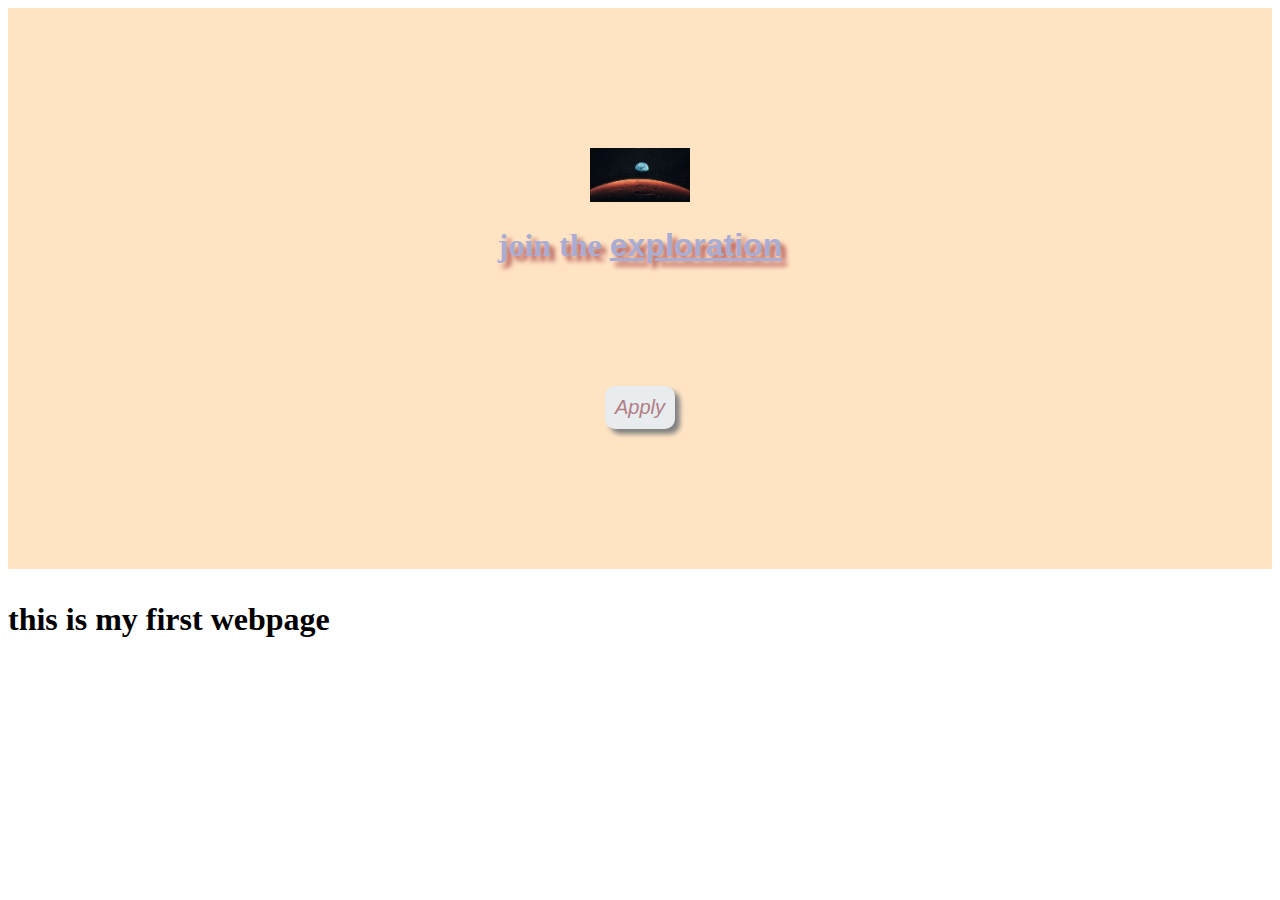
<file: adv.html>
<!DOCTYPE html>
<html lang="en">

<head>
    <meta charset="UTF-8">
    <meta name="viewport" content="width=device-width, initial-scale=1.0">
    <title>Document</title>
    <link rel="stylesheet" href="anim.css">
    <!-- //use unsplash for free images -->
</head>

<body>
    <div class="nav">
        <!-- <video width="320" height="240" controls>
        <source src="https://youtu.be/oBXSvS2QKxU" type="video/mp4"> -->
        <!-- <video controls>
        <source src="https://www.w3schools.com/html/mov_bbb.mp4" type="video/mp4"
            style="width: 50vw; height: 50vh; border-radius: 80px; margin: 20px;">
    </video>

    <audio controls>
        <source src="https://www.soundhelix.com/examples/mp3/SoundHelix-Song-1.mp3" type="audio/mpeg"> -->
        <img src="mars.img.webp" id="im">

        <h1> join the <span class="ut">exploration</span></h1>
        <div>
            <button class="btn">Apply</button>
        </div>

    </div>
    <h1>
        <p>this is my first webpage</p>
    </h1>

</body>


</html>
</file>
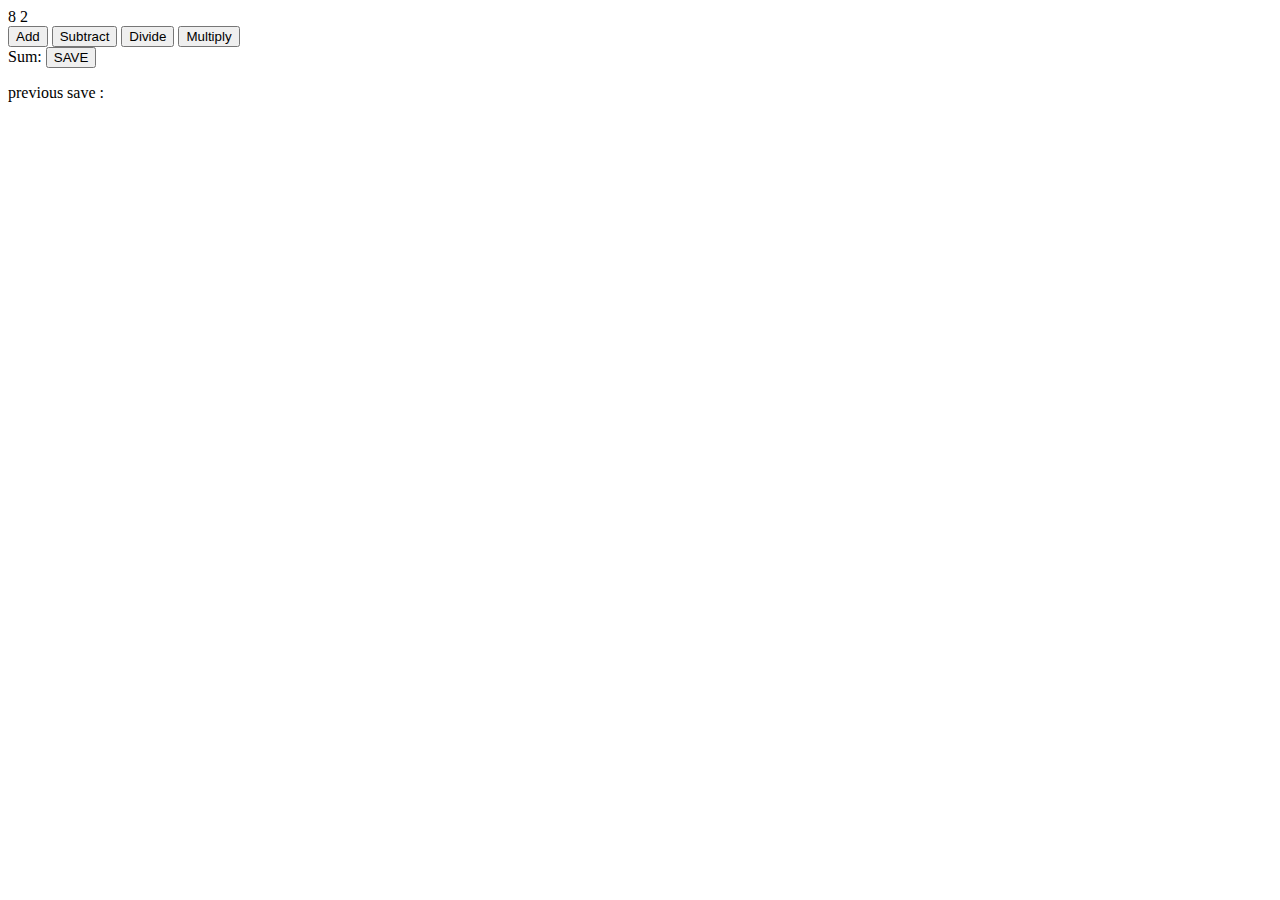
<file: basicaculator.html>
<!DOCTYPE html>
<html lang="en">

<head>
    <meta charset="UTF-8">
    <meta name="viewport" content="width=device-width, initial-scale=1.0">
    <title>Document</title>
</head>

<body>
    <span id="num1-el">hi</span>
    <span id="num2-el"></span>
    <br>
    <button id="add" onclick="add()">Add</button>
    <button id="add" onclick="sub()">Subtract</button>
    <button id="add" onclick="div()">Divide</button>
    <button id="add" onclick="multi()">Multiply</button>
    <br>
    <span id="sum-el">Sum:</span>
    <button id="save" onclick="save()">SAVE</button>
    <p id="save-el">previous save :</p>
    <script src="calu.js"></script>
</body>

</html>
</file>
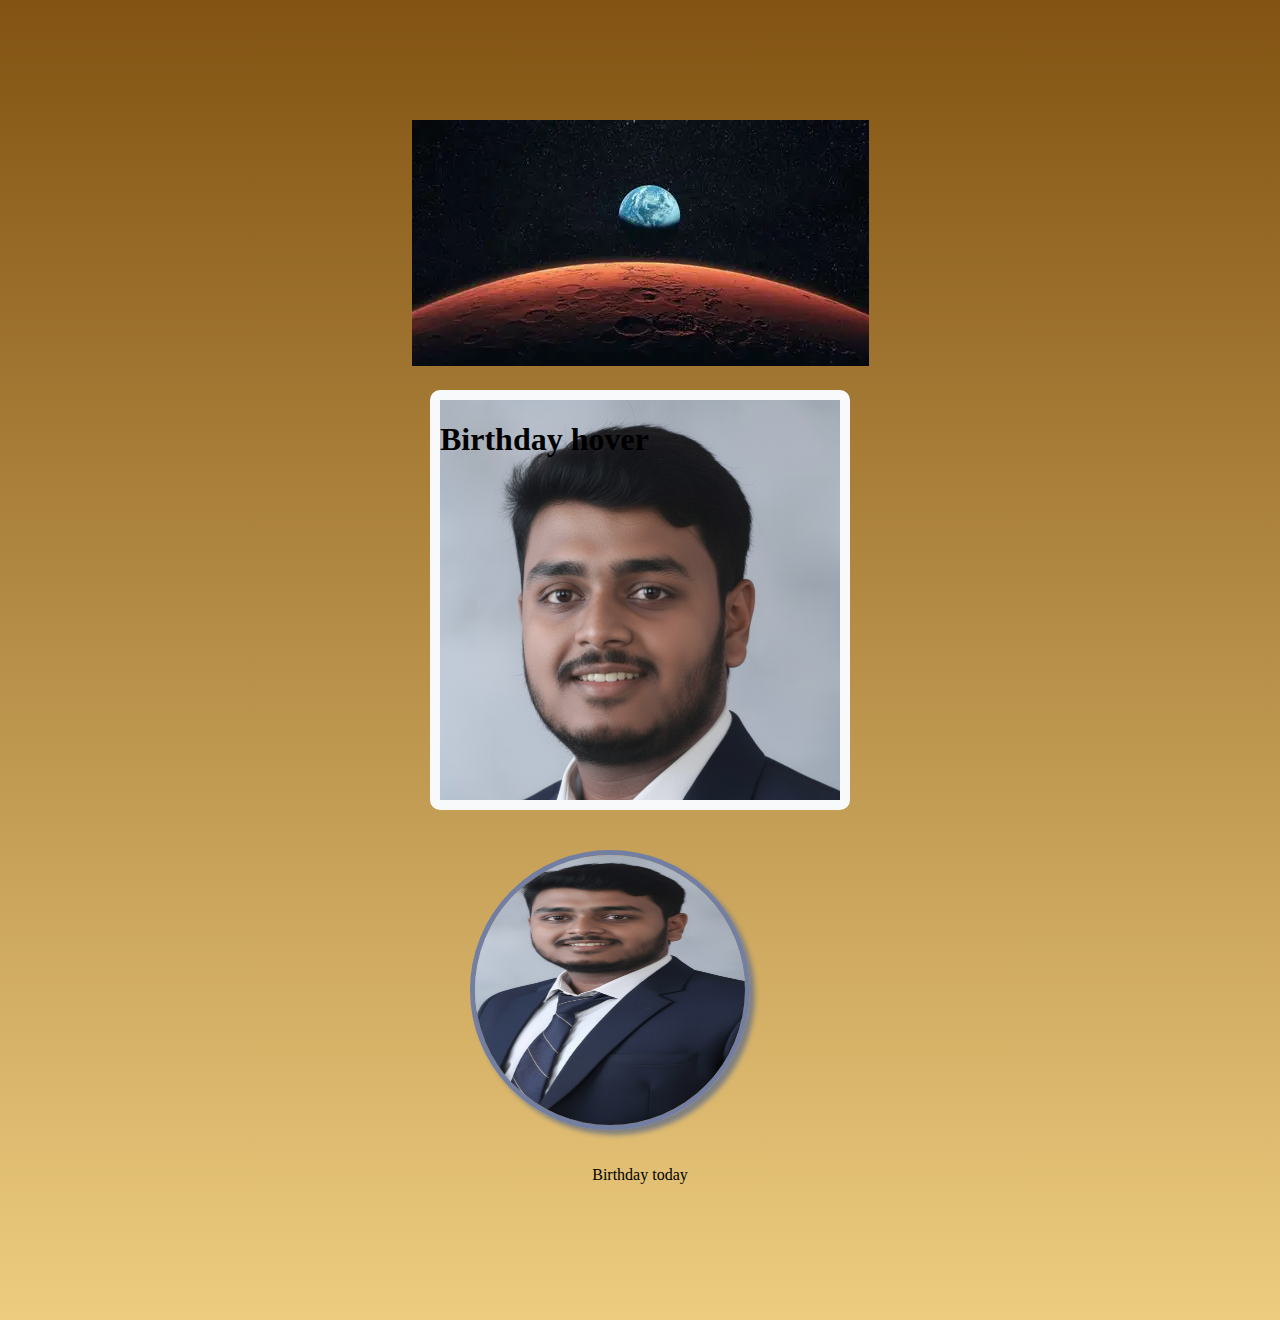
<file: birthday.html>
<!DOCTYPE html>
<html lang="en">

<head>
    <meta charset="UTF-8">
    <meta name="viewport" content="width=device-width, initial-scale=1.0">
    <title>Document</title>
    <link rel="stylesheet" href="bday.css">
</head>

<body>
    <div>

        <img src="mars.img.webp" class="ide" alt="">
    </div>
    <div class="head">
        <h1>Birthday hover</h1>
    </div>
    <img src="my img.img.png " alt="Birthday Image" class="mymg">
    <p>Birthday today</p>
</body>

</html>
</file>
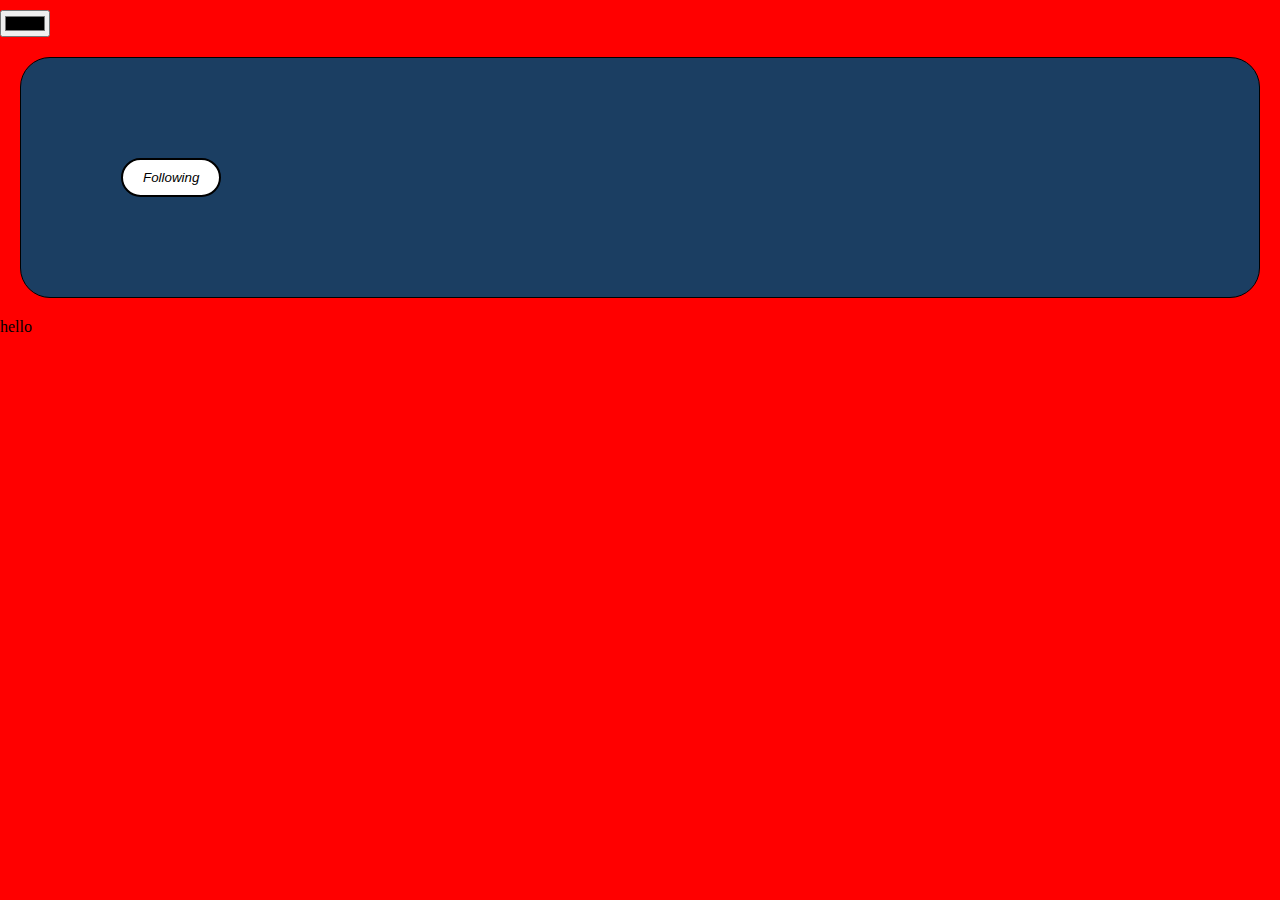
<file: css.html>
<!DOCTYPE html>
<html lang="en">

<head>
    <link rel="stylesheet" href="eg.css">
    <meta charset="UTF-8">
    <meta name="viewport" content="width=device-width, initial-scale=1.0">
    <title>Document</title>
</head>

<body>
    <input type="color">
    <div>
        <button>Following</button>
    </div>
    <box>hello</box>
</body>

</html>
</file>
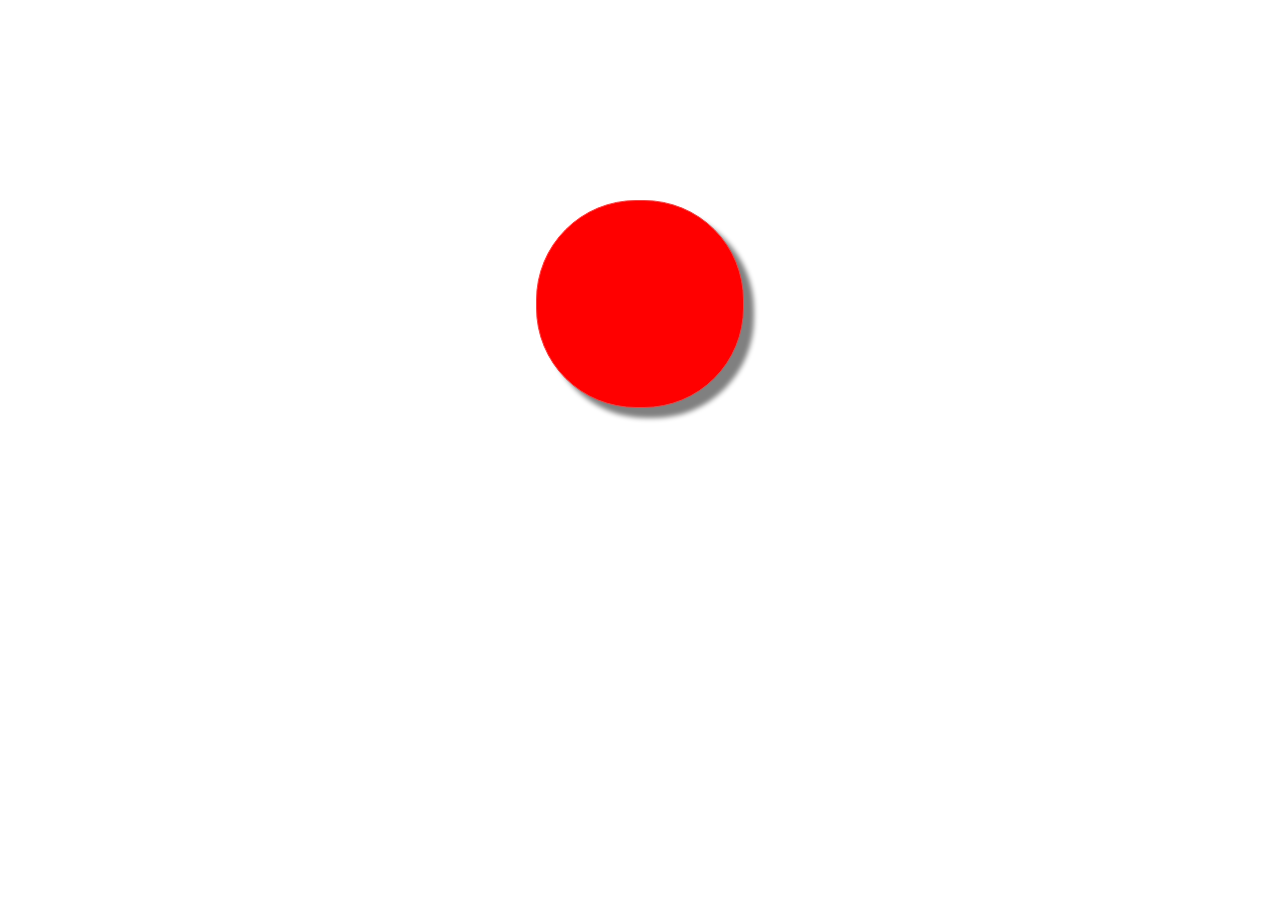
<file: flag.html>
<!DOCTYPE html>
<html lang="en">

<head>
    <meta charset="UTF-8">
    <meta name="viewport" content="width=device-width, initial-scale=1.0">
    <title>Document</title>
    <link rel="stylesheet" href="flag.css">
</head>

<body>
    <main>

    </main>
</body>

</html>
</file>
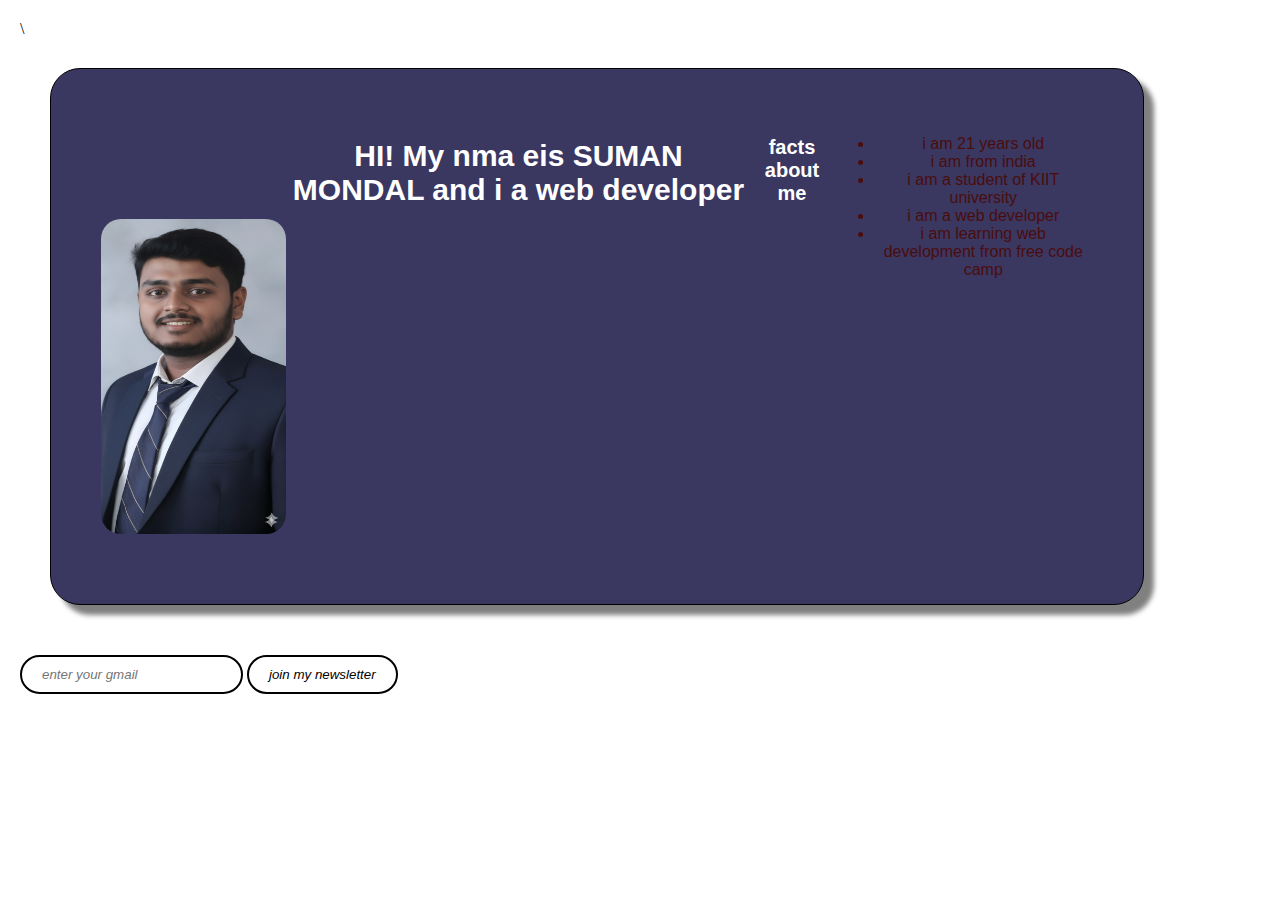
<file: myweb.html>
<!-- /*bussiness card*/ -->
<!DOCTYPE html>\

<head>
    <link rel="stylesheet" href="style.css">
</head>

<body>
    <div class="main">
        <img src="my img.img.png">
        <h1>HI! My nma eis SUMAN MONDAL and i a web developer</h1>
        <h2>facts about me</h2>
        <p>
        <ul>
            <li>
                i am 21 years old
            </li>
            <li>
                i am from india
            </li>
            <li>
                i am a student of KIIT university
            </li>
            <li>
                i am a web developer
            </li>
            <li>
                i am learning web development from free code camp
            </li>
        </ul>
        </p>
    </div>
    <input type="text" placeholder="enter your gmail">
    <button>join my newsletter</button>

</body>
</file>
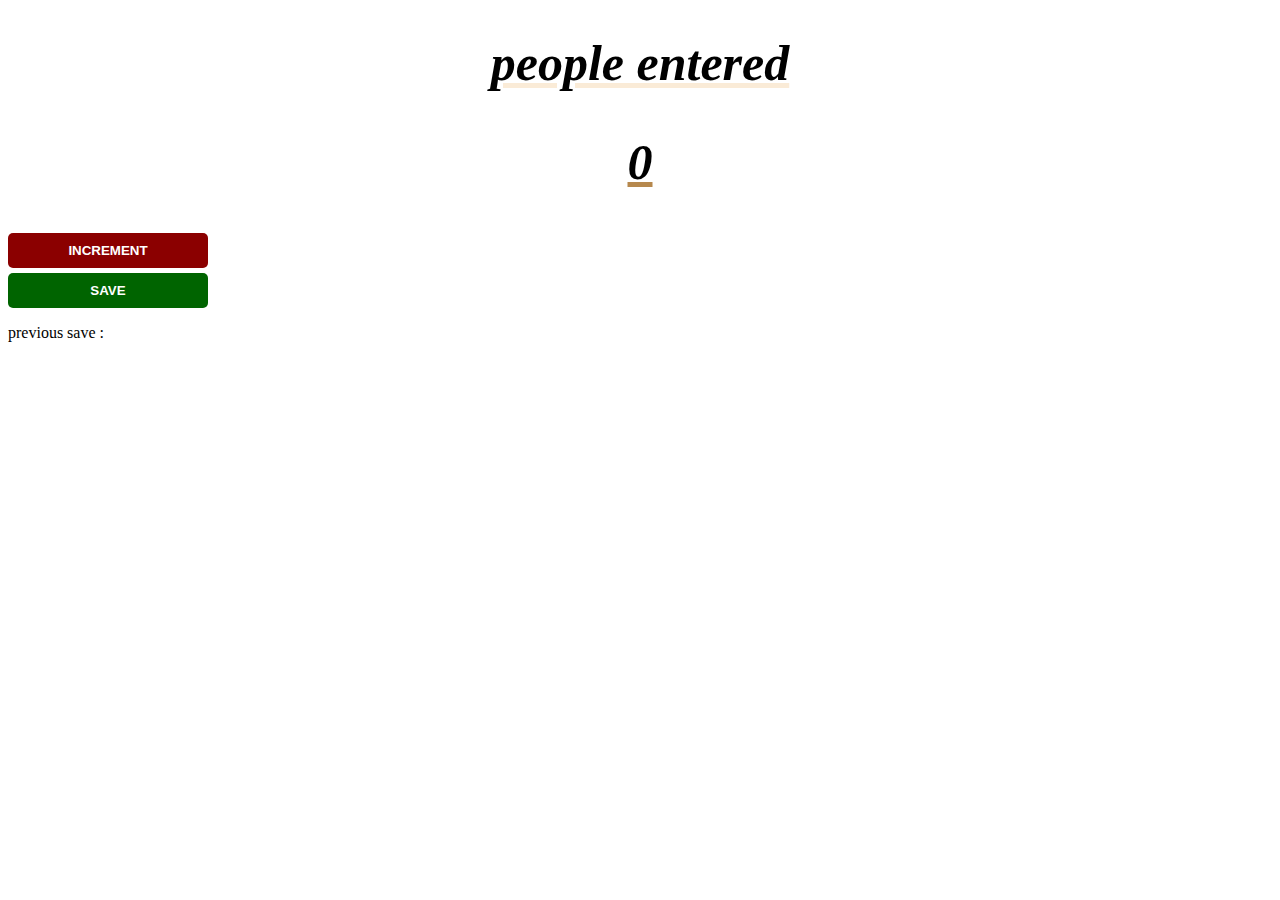
<file: plp.html>
<!DOCTYPE html>
<html lang="en">

<head>
    <meta charset="UTF-8">
    <meta name="viewport" content="width=device-width, initial-scale=1.0">
    <title>Document</title>
    <link rel="stylesheet" href="plp.css">
</head>

<body>
    <h1>people entered</h1>
    <h2 id="count">0</h2>
    <button id="increment" onclick="increment()">INCREMENT</button>

    <button id="save" onclick="save()">SAVE</button>
    <p id="save-el">previous save :</p>
    <script src="plp.js">

    </script>
</body>

</html>
</file>
<file: anim.css>
.nav {
    background-color: bisque;
    background-image: url("https://media2.giphy.com/media/v1.Y2lkPTc5MGI3NjExOGh4Yjl3OHZlcWQ0ZDB1c3VmdGE3NGQ2Ynlpeml4cThmNTBvcTl2aCZlcD12MV9pbnRlcm5hbF9naWZfYnlfaWQmY3Q9Zw/iicDrNGWxHmDrIni6j/giphy.gif");
    background-size: cover;
    /* giphy animated images use .webp instead of .png/*/


    padding: 140px;
    color: rgb(169, 173, 211);
    text-align: center;
    text-shadow: 5px 5px 5px rgb(177, 81, 81);
    /*           |->right +ve  down+ve blur  */
}

.btn {
    margin-top: 100px;
    padding: 10px;
    border: none;
    border-radius: 10px;
    background-color: rgb(232, 236, 238);
    color: rgb(176, 125, 134);
    font-family: 'orbitron', sans-serif;
    font-size: 20px;
    font-style: italic;
    font-weight: lighter;
    cursor: zoom-in;
    box-shadow: 5px 5px 5px grey;

}

.btn:hover {
    background-color: rgb(176, 125, 134);
    color: white;
    box-shadow: 5px 5px 5px black;
    transform: scale(1.1);
    transition: 0.6s;
}

.ut {
    font-family: 'Segoe UI', Tahoma, Geneva, Verdana, sans-serif;
    text-align: center;
    text-decoration: underline;
}

/* id # class . */
#im {
    width: 100px;
}
</file>
<file: bday.css>
.mymg {
    width: 30vh;
    border: 5px solid rgb(114, 127, 163);
    border-radius: 150px;
    height: 30vh;
    margin-left: 140px;
    margin-right: 200px;
    margin-top: 20px;
    margin-bottom: 20px;
    box-shadow: 5px 5px 5px grey;
}



.head {
    border: 10px solid rgb(248, 249, 250);
    width: 400px;
    height: 400px;
    border-radius: 10px;
    margin: 0 auto;
    background-image: url("my\ img.img.png");
    background-size: cover;
    margin: 20px;


}

.head:hover {
    transform: scale(1.1);
    transition: 0.4s;
    background-image: url("https://funkylife.in/wp-content/uploads/2021/11/happy-birthday-images-46-1024x1024.jpg");
    box-shadow: 5px 5px 5px black;
    background-size: cover;
}

body {
    margin-top: 120px;
    margin-bottom: 120px;
    margin-left: 120px;
    margin-right: 120px;
    display: flex;
    justify-content: start;
    align-items: center;
    /* background-color: aqua; */
    flex-direction: column;
    background: linear-gradient(to bottom, #825312 0%, #edcc7f 100%);
}
</file>
<file: eg.css>
body {
    margin: 0;
}

body {
    background-color: red;
    height: 100px;
    margin-top: 10px;
    margin-bottom: 100px;
}

div {
    border: 0.5px solid black;
    border-radius: 30px;
    background-color: rgb(27, 62, 98);
    color: rgb(74, 13, 13);
    padding: 100px;
    margin: 20px;
}

button {
    background-color: rgb(255, 255, 255);
    border: 2px solid black;
    border-radius: 30px;
    padding-left: 20px;
    padding-right: 20px;
    padding-top: 10px;
    padding-bottom: 10px;
    color: black;
    font-style: italic;
}
</file>
<file: flag.css>
/* body {

    border: 1px solid rgb(22, 16, 16);
    border-radius: 100px;
    color: rgb(22, 16, 16);
    margin-top: 200px;
    margin-left: 200px;
    margin-right: 200px;
    margin-bottom: 200px;
    height: 200px;
    width: 200px;
    padding: 3px;


} */

main {
    border: 1px solid rgb(235, 72, 72);
    border-radius: 100px;
    color: rgb(22, 16, 16);
    margin-top: 200px;
    margin-left: auto;
    margin-right: auto;
    margin-bottom: 200px;
    height: 200px;
    width: 200px;
    padding: 3px;
    box-shadow: gray 10px 10px 5px;
    display: block;
    background-color: red;

}
</file>
<file: style.css>
body {
    margin: 20px;
}

/* \\go to coolors for color pallet\\ */
.main {
    border: 1px solid black;
    border-radius: 30px;
    border-width: auto;
    background-color: rgb(58, 55, 97);
    color: rgb(74, 13, 13);
    padding: 50px;
    margin: 30px;
    text-align: center;
    width: 80%;
    height: auto;
    box-shadow: 10px 10px 5px grey;
    display: flex;
    display: space-evenly;
    font-family: 'Segoe UI', Tahoma, Geneva, Verdana, sans-serif;
}

img {
    max-width: 100%;
    margin-top: 100px;
    height: 35vh;
    margin-bottom: 20px;
    width: 35vh;
    border-radius: 20px;
}

input {
    background-color: rgb(255, 255, 255);
    border: 2px solid black;
    border-radius: 30px;
    padding-left: 20px;
    padding-right: 20px;
    padding-top: 10px;
    padding-bottom: 10px;
    color: black;
    font-style: italic;
    margin-top: 20px;
    margin-bottom: 20px;
}

h1 {
    color: rgb(255, 255, 255);
    font-size: 30px;
    font-family: 'Segoe UI', Tahoma, Geneva, Verdana, sans-serif;
}

h2 {
    color: rgb(255, 255, 255);
    font-size: 20px;
    font-family: 'Segoe UI', Tahoma, Geneva, Verdana, sans-serif;
}

p {
    color: rgb(255, 255, 255);
    font-size: 15px;
    font-family: 'Segoe UI', Tahoma, Geneva, Verdana, sans-serif;
}

button {
    background-color: rgb(255, 255, 255);
    border: 2px solid black;
    border-radius: 30px;
    padding-left: 20px;
    padding-right: 20px;
    padding-top: 10px;
    padding-bottom: 10px;
    color: black;
    font-style: italic;
    margin-top: 20px;
    margin-bottom: 20px;
}
</file>
<file: plp.css>
body {
    background-image: url("https://th.bing.com/th/id/OIP.dw8neUk94G24QHuJrZHOGgHaDJ?w=315&h=148&c=7&r=0&o=7&cb=12&dpr=1.5&pid=1.7&rm=3");
    background-size: cover;
    background-repeat: no-repeat;
}

h1 {
    font-size: 50px;
    text-align: center;
    font-style: italic;
    text-decoration: underline antiquewhite;
}

h2 {
    text-align: center;
    font-style: italic;
    text-decoration: underline rgb(182, 136, 77);
    color: black;
    font-size: 50px;
}

button {
    border: none;
    padding-top: 10px;
    padding-bottom: 10px;
    color: white;
    font-weight: bold;
    width: 200px;
    margin-bottom: 5px;
    border-radius: 5px;
    text-align: center;
    align-items: center;
    display: flex;
    justify-content: center;


}

#increment {
    background: darkred;
}

#decrement {
    background: darkblue;
}

#save {
    background: darkgreen;
}
</file>
